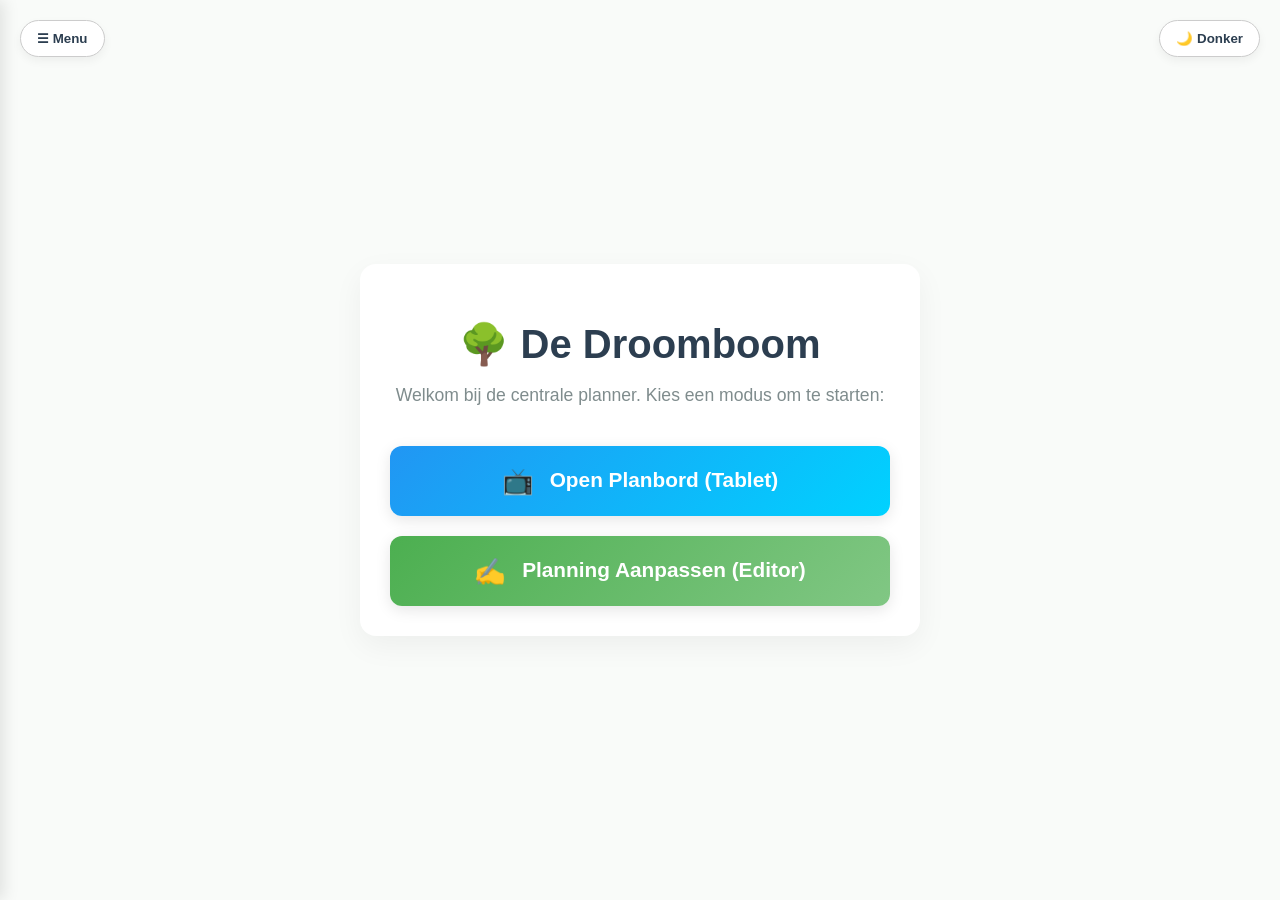
<file: index.html>
<!DOCTYPE html>
<html lang="nl">
<head>
    <meta charset="UTF-8">
    <meta name="viewport" content="width=device-width, initial-scale=1.0">
    <title>Droomboom Planner — Start</title>
    <link rel="stylesheet" href="style.css">
</head>
<body>

    <button id="menu-toggle" class="hamburger-btn">☰ Menu</button>
    <button id="theme-button" class="theme-toggle">🌙 Donker</button>

    <nav id="sidebar" class="sidebar">
        <button id="menu-close" class="close-btn">✕ Sluiten</button>
        <div class="sidebar-header">
            <span class="tree-icon">🌳</span>
            <h2>Droomboom</h2>
        </div>
        <ul class="sidebar-links">
            <li><a href="index.html"><span class="icon">🏠</span> Startpagina</a></li>
            <li><a href="planning/"><span class="icon">📺</span> Live Planbord</a></li>
            <li><a href="planner/"><span class="icon">✍️</span> Planning Aanpassen</a></li>
            <li><a href="collegas/"><span class="icon">👤</span> Collega's Managen</a></li>
        </ul>
    </nav>

    <div class="container">
        <h1>🌳 De Droomboom</h1>
        <p>Welkom bij de centrale planner. Kies een modus om te starten:</p>
        
        <div class="button-grid">
            <a href="planning/" class="btn btn-tablet">
                <span class="icon">📺</span> Open Planbord (Tablet)
            </a>
            
            <a href="planner/" class="btn btn-editor">
                <span class="icon">✍️</span> Planning Aanpassen (Editor)
            </a>
        </div>
    </div>

    <script src="app.js" defer></script>
</body>
</html>
</file>
<file: style.css>
:root {
    --primary-color: #4CAF50; /* Droomboom-groen */
    --secondary-color: #2196F3; /* Helder blauw */
    --dark-color: #2c3e50;
    --light-bg: #f9fbf9;
    --container-bg: #ffffff;
    --border-color: #ccc;
}

/* Wanneer de 'dark-mode' klasse op de body staat, veranderen deze kleuren automatisch */
body.dark-mode {
    --light-bg: #1a1a1a;
    --dark-color: #f5f5f5;
    --container-bg: #2d2d2d;
    --border-color: #444444;
}

body {
    font-family: 'Segoe UI', Tahoma, Geneva, Verdana, sans-serif;
    background-color: var(--light-bg);
    color: var(--dark-color);
    margin: 0;
    padding: 0;
    display: flex;
    flex-direction: column;
    align-items: center;
    justify-content: center;
    min-height: 100vh;
    transition: background-color 0.3s, color 0.3s; /* Zorgt voor een vloeiende overgang */
}

.container {
    text-align: center;
    padding: 30px;
    background: var(--container-bg); /* Gebruikt nu de variabele */
    border-radius: 16px;
    box-shadow: 0 10px 30px rgba(0, 0, 0, 0.05);
    max-width: 500px;
    width: 90%;
    transition: background-color 0.3s;
}

h1 {
    font-size: 2.5rem;
    margin-bottom: 10px;
    color: var(--dark-color);
}

p {
    color: #7f8c8d;
    font-size: 1.1rem;
    margin-bottom: 40px;
}

.button-grid {
    display: flex;
    flex-direction: column;
    gap: 20px;
}

.btn {
    display: block;
    padding: 20px;
    font-size: 1.3rem;
    font-weight: bold;
    text-decoration: none;
    color: white;
    border-radius: 12px;
    transition: transform 0.2s, box-shadow 0.2s;
    box-shadow: 0 4px 15px rgba(0,0,0,0.1);
}

.btn:hover {
    transform: translateY(-3px);
    box-shadow: 0 8px 25px rgba(0,0,0,0.15);
}

.btn-tablet {
    background: linear-gradient(135deg, var(--secondary-color), #00d2ff);
}

.btn-editor {
    background: linear-gradient(135deg, var(--primary-color), #81C784);
}

.icon {
    font-size: 1.6rem;
    margin-right: 10px;
    vertical-align: middle;
}

/* De styling voor de donkere modus knop */
.theme-toggle {
    position: absolute;
    top: 20px;
    right: 20px;
    background: var(--container-bg);
    color: var(--dark-color);
    border: 1px solid var(--border-color);
    padding: 10px 16px;
    border-radius: 20px;
    cursor: pointer;
    font-weight: bold;
    box-shadow: 0 4px 10px rgba(0,0,0,0.05);
    transition: all 0.2s;
}

.theme-toggle:hover {
    transform: scale(1.05);
}

/* --- NIEUW: HAMBURGER MENU & SIDEBAR STYLING --- */

/* De hamburger knop linksboven */
.hamburger-btn {
    position: absolute;
    top: 20px;
    left: 20px;
    background: var(--container-bg);
    color: var(--dark-color);
    border: 1px solid var(--border-color);
    padding: 10px 16px;
    border-radius: 20px;
    cursor: pointer;
    font-weight: bold;
    box-shadow: 0 4px 10px rgba(0,0,0,0.05);
    transition: all 0.2s;
    z-index: 100;
}

.hamburger-btn:hover {
    transform: scale(1.05);
}

/* De verticale Sidebar (standaard onzichtbaar aan de linkerkant) */
.sidebar {
    position: fixed;
    top: 0;
    left: 0;
    width: 290px;
    height: 100vh;
    background-color: var(--container-bg);
    box-shadow: 4px 0 15px rgba(0, 0, 0, 0.1);
    z-index: 1000;
    padding: 25px 20px;
    box-sizing: border-box;
    display: flex;
    flex-direction: column;
    gap: 25px;
    
    /* Verschuift het menu volledig buiten het beeld naar links */
    transform: translateX(-100%);
    transition: transform 0.3s ease-in-out; 
}

/* Wordt geactiveerd via JavaScript */
.sidebar.open {
    transform: translateX(0);
}

/* Sluitknop (kruisje) bovenin de sidebar */
.close-btn {
    align-self: flex-end;
    background: none;
    border: none;
    color: var(--dark-color);
    font-size: 1.4rem;
    cursor: pointer;
    padding: 5px;
    transition: transform 0.2s;
}

.close-btn:hover {
    transform: scale(1.1);
}

.sidebar-header {
    display: flex;
    align-items: center;
    gap: 12px;
    border-bottom: 2px solid var(--light-bg);
    padding-bottom: 15px;
}

.sidebar-header h2 {
    margin: 0;
    font-size: 1.6rem;
}

/* Lijst met verticale links */
.sidebar-links {
    list-style: none;
    padding: 0;
    margin: 0;
    display: flex;
    flex-direction: column;
    gap: 15px;
}

.sidebar-links li a {
    display: block;
    padding: 14px 16px;
    color: var(--dark-color);
    text-decoration: none;
    font-size: 1.1rem;
    font-weight: 600;
    border-radius: 10px;
    background-color: var(--light-bg);
    transition: background-color 0.2s, transform 0.2s;
}

.sidebar-links li a:hover {
    background-color: #e2e8f0;
    transform: translateX(5px); /* Schuift subtiel op bij hover */
}

/* Aanpassing voor hover in donkere modus */
body.dark-mode .sidebar-links li a:hover {
    background-color: #3d3d3d;
}
</file>
